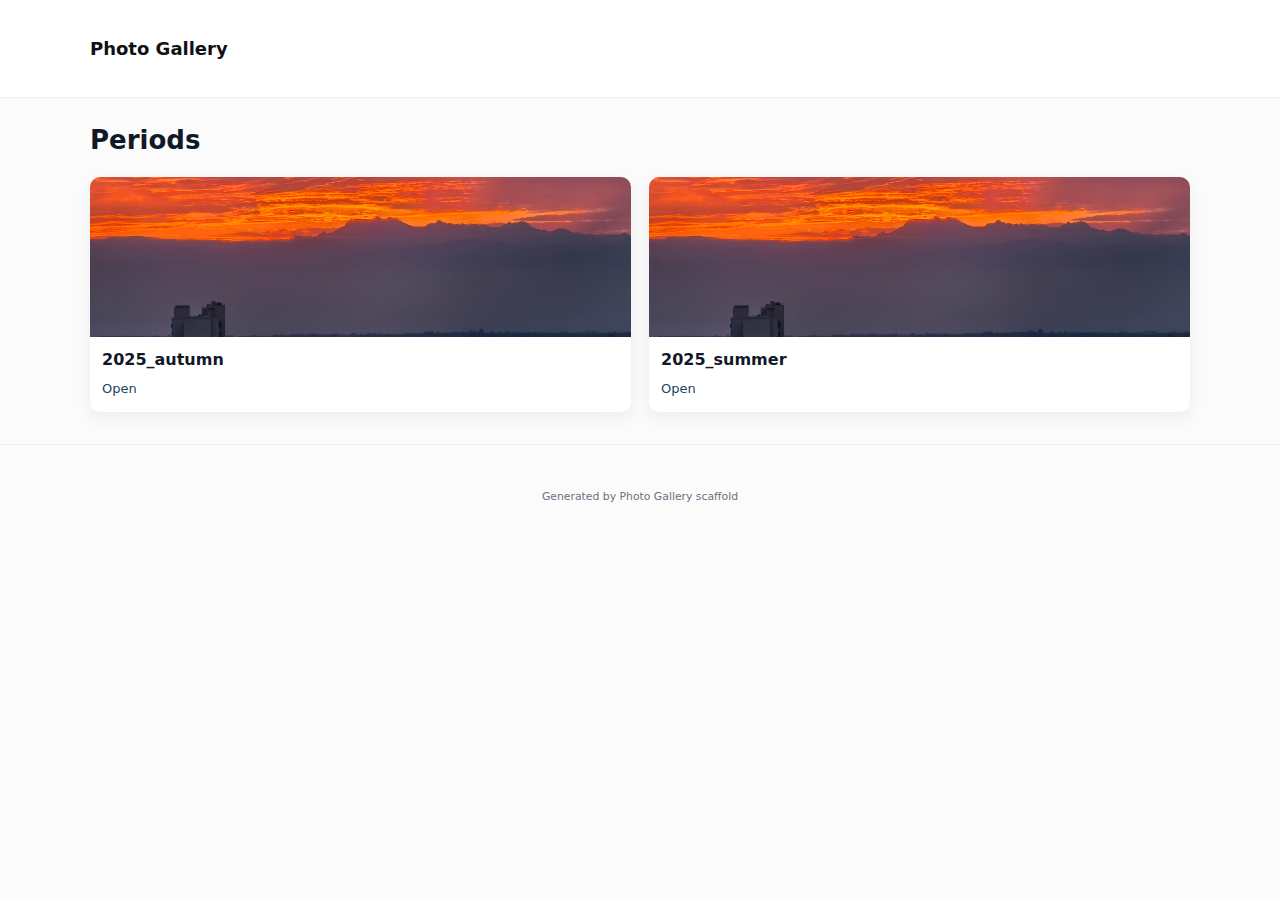
<file: index.html>
<!doctype html>
<html lang="en">
  <head>
    
    <meta charset="utf-8">
    <meta name="viewport" content="width=device-width, initial-scale=1">
    <title>Index - Photo Gallery</title>
    <link rel="stylesheet" href="/static/css/site.css">
  </head>
  <body>
    <header class="topbar">
      <div class="container">
        <a class="brand" href="/">Photo Gallery</a>
      </div>
    </header>

    <main class="container">
      
<h1 class="title">Periods</h1>
<div class="grid grid-3">
  
  <article class="card">
    
    <a href="/period/2025_autumn/"><img src="/media/2025_autumn/dss/dawn.jpg" alt="2025_autumn" class="card-img"></a>
    
    <div class="card-body">
      <h3 class="card-title">2025_autumn</h3>
      <a class="card-link" href="/period/2025_autumn/">Open</a>
    </div>
  </article>
  
  <article class="card">
    
    <a href="/period/2025_summer/"><img src="/media/2025_summer/ddd/dawn.jpg" alt="2025_summer" class="card-img"></a>
    
    <div class="card-body">
      <h3 class="card-title">2025_summer</h3>
      <a class="card-link" href="/period/2025_summer/">Open</a>
    </div>
  </article>
  
</div>

    </main>

    <footer class="footer">
      <div class="container">
        <small>Generated by Photo Gallery scaffold</small>
      </div>
    </footer>
  </body>
</html>
</file>
<file: static/css/site.css>
:root{
  --bg: #fbfbfb;
  --card: #ffffff;
  --muted: #6b7280;
  --accent: #246;
}

*{box-sizing:border-box}
body{
  margin:0;
  font-family: system-ui, -apple-system, "Segoe UI", Roboto, "Helvetica Neue", Arial;
  background: var(--bg);
  color: #111827;
  line-height:1.4;
}

.container{
  width: 90%;
  max-width: 1100px;
  margin: 24px auto;
}

.topbar{
  background: #fff;
  border-bottom: 1px solid #ececec;
  padding: 12px 0;
}
.brand{
  text-decoration:none;
  color: #111;
  font-weight:700;
  font-size:18px;
}

.title{ margin: 8px 0 18px; font-size:26px; }
.meta{ color: var(--muted); margin-bottom:12px; }

/* grid helpers */
.grid{ display:grid; gap:18px; }
.grid-3{ grid-template-columns: repeat(auto-fit, minmax(220px, 1fr)); }
.grid-4{ grid-template-columns: repeat(auto-fit, minmax(180px, 1fr)); }
.small-gap{ gap:12px; }

/* cards */
.card, .thumb-card{
  background: var(--card);
  border-radius:10px;
  box-shadow: 0 6px 18px rgba(0,0,0,0.06);
  overflow:hidden;
  display:flex;
  flex-direction:column;
}

.card-img{
  width:100%;
  height:160px;
  object-fit:cover;
  display:block;
}

.card-img.placeholder{
  height:160px;
  display:flex;
  align-items:center;
  justify-content:center;
  color:var(--muted);
  background:#f5f5f5;
}

.card-body{
  padding:12px;
}
.card-title{ margin:0 0 6px; font-size:16px; }
.card-link{ font-size:13px; color:var(--accent); text-decoration:none; }

/* thumbnails */
.thumb-card img.thumb-img{
  width:100%;
  height:140px;
  object-fit:cover;
  display:block;
  border-bottom:1px solid #f0f0f0;
}
.thumb-caption{ padding:8px; font-size:12px; color:var(--muted); }

/* pagination */
.pagination-wrap{ margin-top:18px; }
.pagination{ list-style:none; display:flex; gap:8px; padding:0; flex-wrap:wrap; }
.pagination li a, .pagination li span{ display:inline-block; padding:6px 10px; border-radius:6px; text-decoration:none; color:#111; background:#fff; border:1px solid #ececec; }
.pagination li.disabled span{ opacity:0.5; }
.pagination li.active a{ background:#111; color:#fff; border-color:#111; }

/* footer */
.footer{ padding:18px 0; text-align:center; color:var(--muted); font-size:13px; border-top:1px solid #f0f0f0; margin-top:32px; }
</file>
